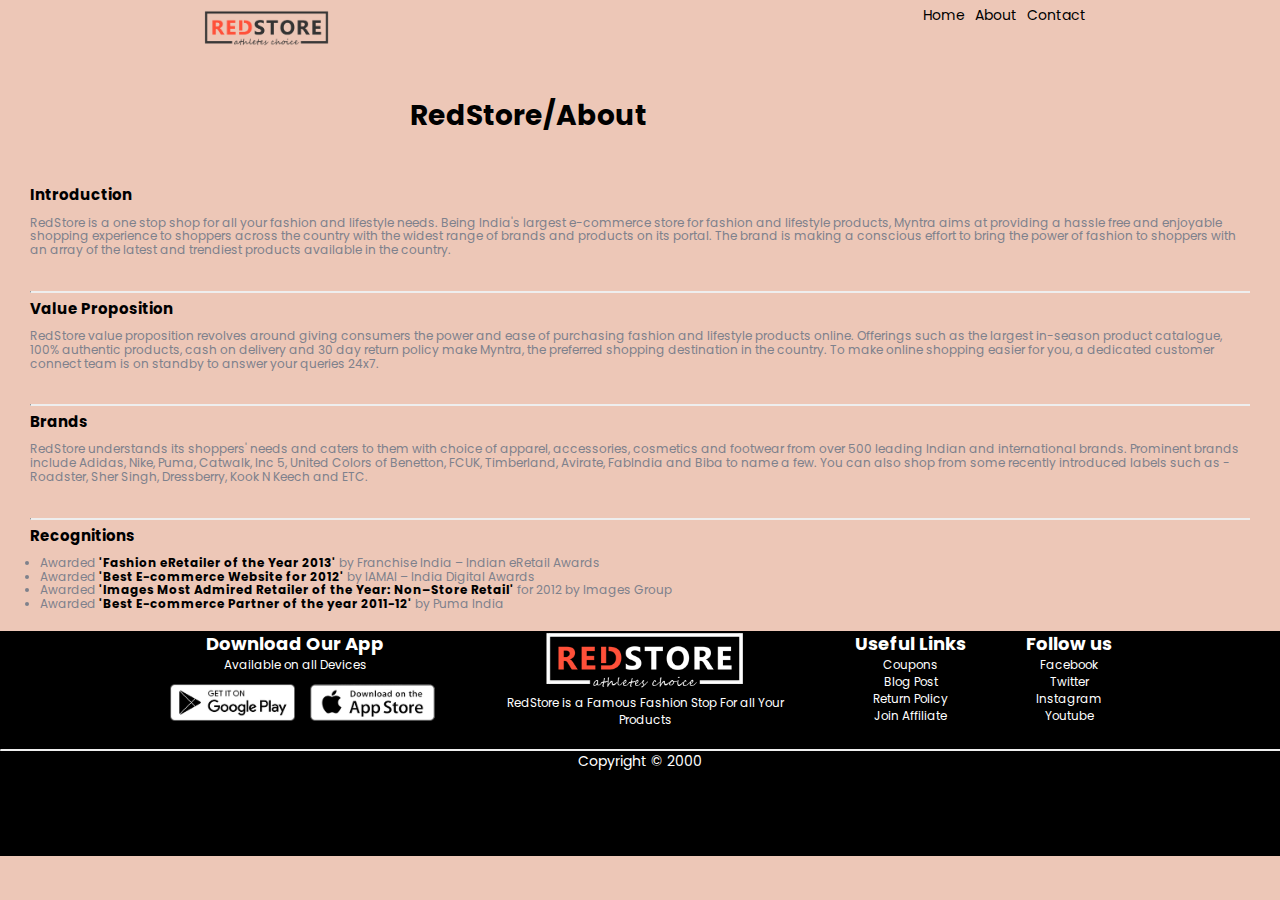
<file: about.html>
<!DOCTYPE html>
<html lang="en">
<head>
    <meta charset="UTF-8">
    <meta http-equiv="X-UA-Compatible" content="IE=edge">
    <meta name="viewport" content="width=device-width, initial-scale=1.0">
    <title>About-Us RedStore</title>
    <link rel="stylesheet" href="css/style-2.css">
</head>
<body>
    <div class="navbar">
            <div class="logo">
                <img src="images/logo.png" width="120px">
            </div>
            <div class="convo1">
                <ul>
                    <li><a href="index.html">Home</a></li>
                    <li><a href="about.html">About</a></li>
                    <li><a href="contact-us.html">Contact</a></li>
                </ul>
            </div>
        </div>
    <h1 id="about">RedStore/About</h1>
    <div class="about-container">
    <h5 class="line-class">Introduction</h5>
    <p class="para">RedStore is a one stop shop for all your fashion and lifestyle needs. Being India's largest e-commerce store for fashion and lifestyle products, Myntra aims at providing a hassle free and enjoyable shopping experience to shoppers across the country with the widest range of brands and products on its portal. The brand is making a conscious effort to bring the power of fashion to shoppers with an array of the latest and trendiest products available in the country.</p>
    <br>
    <hr>
    <h5 class="line-class">Value Proposition</h5>
    <p class="para">RedStore value proposition revolves around giving consumers the power and ease of purchasing fashion and lifestyle products online. Offerings such as the largest in-season product catalogue, 100% authentic products, cash on delivery and 30 day return policy make Myntra, the preferred shopping destination in the country. To make online shopping easier for you, a dedicated customer connect team is on standby to answer your queries 24x7.</p>
    <br>
    <hr>
    <h5 class="line-class">Brands</h5>
    <p class="para">RedStore understands its shoppers' needs and caters to them with choice of apparel, accessories, cosmetics and footwear from over 500 leading Indian and international brands. Prominent brands include Adidas, Nike, Puma, Catwalk, Inc 5, United Colors of Benetton, FCUK, Timberland, Avirate, FabIndia and Biba to name a few. You can also shop from some recently introduced labels such as - Roadster, Sher Singh, Dressberry, Kook N Keech and ETC.</p>
    <br>
    <hr>
    <h5 class="line-class">Recognitions</h5>
    <ul class="ul">
        <li>Awarded <strong id="strong">'Fashion eRetailer of the Year 2013'</strong> by Franchise India – Indian eRetail Awards</li>
        <li>Awarded <strong id="strong">'Best E-commerce Website for 2012'</strong> by IAMAI – India Digital Awards</li>
        <li>Awarded <strong id="strong">'Images Most Admired Retailer of the Year: Non–Store Retail'</strong> for 2012 by Images Group</li>
        <li>Awarded <strong id="strong">'Best E-commerce Partner of the year 2011-12'</strong> by Puma India</li>
    </ul>
</div>
<div class="footer">
    <div class="small">
        <div class="row2">
            <div class="col1-1">
                <h3>Download Our App</h3>
                <p>Available on all Devices</p>
                <div class="logo">
                    <img src="images/play-store.png">
                    <img src="images/app-store.png">
                </div>
            </div>
            <div class="col1-2">
                <img src="images/logo-white.png" width="200px">
                <p>RedStore is a Famous Fashion Stop For all Your Products</p>
            </div>
            <div class="col1-3">
                <h3>Useful Links</h3>
                <ul>
                    <li>Coupons</li>
                    <li>Blog Post</li>
                    <li>Return Policy</li>
                    <li>Join Affiliate</li>
                </ul>
            </div>
            <div class="col1-4">
                <h3>Follow us</h3>
                <ul>
                    <li>Facebook</li>
                    <li>Twitter</li>
                    <li>Instagram</li>
                    <li>Youtube</li>
                </ul>
            </div>

        </div>
    </div>
    <hr style="margin-bottom: 0px;">
    <div class="copyright">
        <p>Copyright &copy; 2000</p>
    </div>
</div>
</body>
</html>
</file>
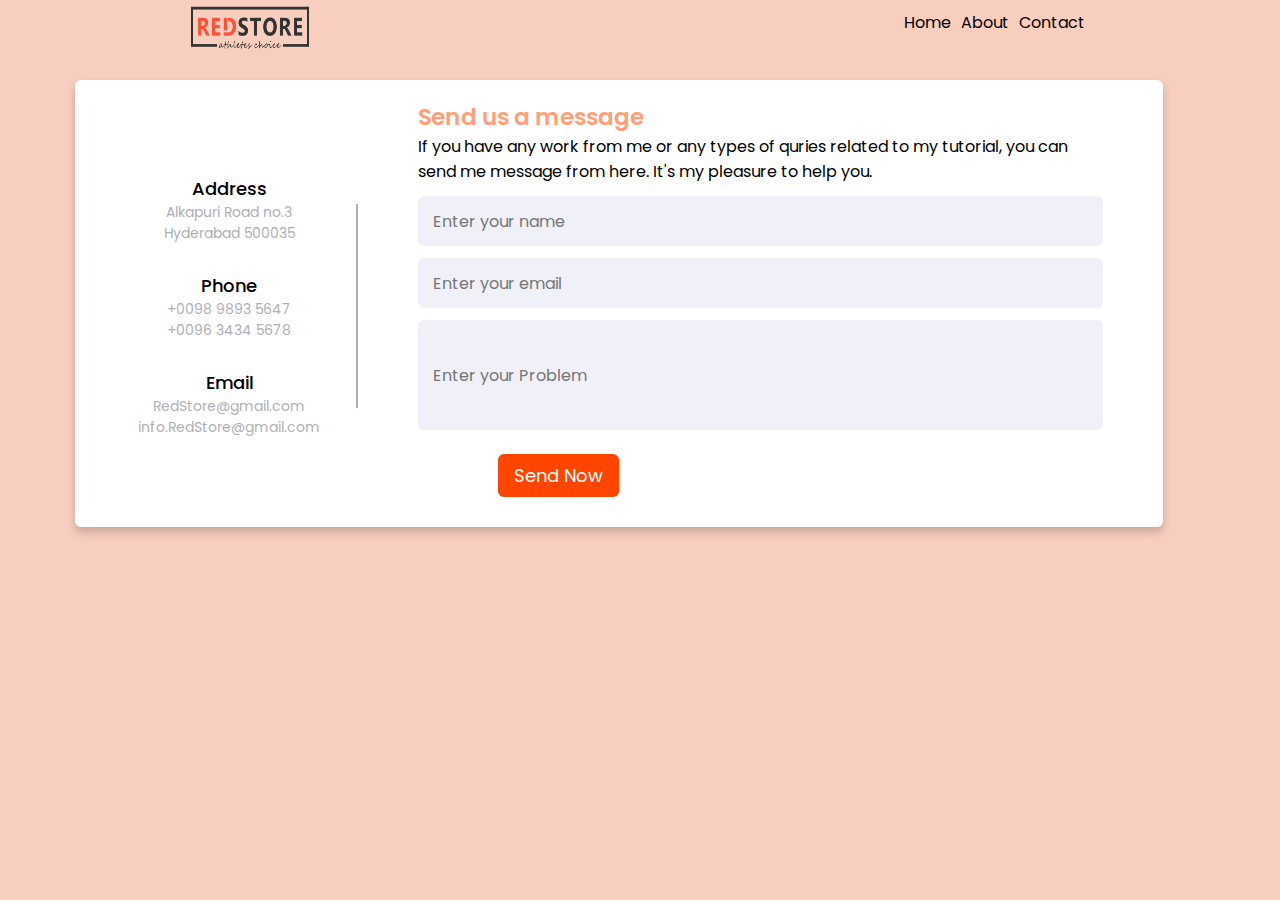
<file: contact-us.html>
<!DOCTYPE html>
<html lang="en">

<head>
  <meta charset="UTF-8">
  <meta http-equiv="X-UA-Compatible" content="IE=edge">
  <meta name="viewport" content="width=device-width, initial-scale=1.0">
  <link rel="stylesheet" href="css/style-3.css">
  <title>Contact Us | RedStore</title>
</head>

<body>


  <div class="navbar">
    <div class="logo">
      <img src="images/logo.png" width="120px">
    </div>
    <div class="convo1">
      <ul>
        <li><a href="index.html">Home</a></li>
        <li><a href="about.html">About</a></li>
        <li><a href="contact-us.html">Contact</a></li>
      </ul>
    </div>
  </div>
  <div class="container">
    <div class="content">
      <div class="left-side">
        <div class="address details">
          <i class="fas fa-map-marker-alt"></i>
          <div class="topic">Address</div>
          <div class="text-one">Alkapuri Road no.3</div>
          <div class="text-two">Hyderabad 500035</div>
        </div>
        <div class="phone details">
          <i class="fas fa-phone-alt"></i>
          <div class="topic">Phone</div>
          <div class="text-one">+0098 9893 5647</div>
          <div class="text-two">+0096 3434 5678</div>
        </div>
        <div class="email details">
          <i class="fas fa-envelope"></i>
          <div class="topic">Email</div>
          <div class="text-one">RedStore@gmail.com</div>
          <div class="text-two">info.RedStore@gmail.com</div>
        </div>
      </div>
      <div class="right-side">
        <div class="topic-text">Send us a message</div>
        <p>If you have any work from me or any types of quries related to my tutorial, you can send me message from
          here. It's my pleasure to help you.</p>
        <form action="#">
          <div class="input-box">
            <input type="text" placeholder="Enter your name">
          </div>
          <div class="input-box">
            <input type="text" placeholder="Enter your email">
          </div>
          <div class="input-box message-box">
            <input type="text" placeholder="Enter your Problem">
          </div>
          <div class="button">
            <input type="button" value="Send Now" onclick="message()">
          </div>
        </form>
      </div>
    </div>
  </div>
  </div>
</body>
<script>
  function message(){
    alert("Thank You for Contacting Us!We Will Look into the issue as soon as possible");
  }
</script>

</html>
</file>
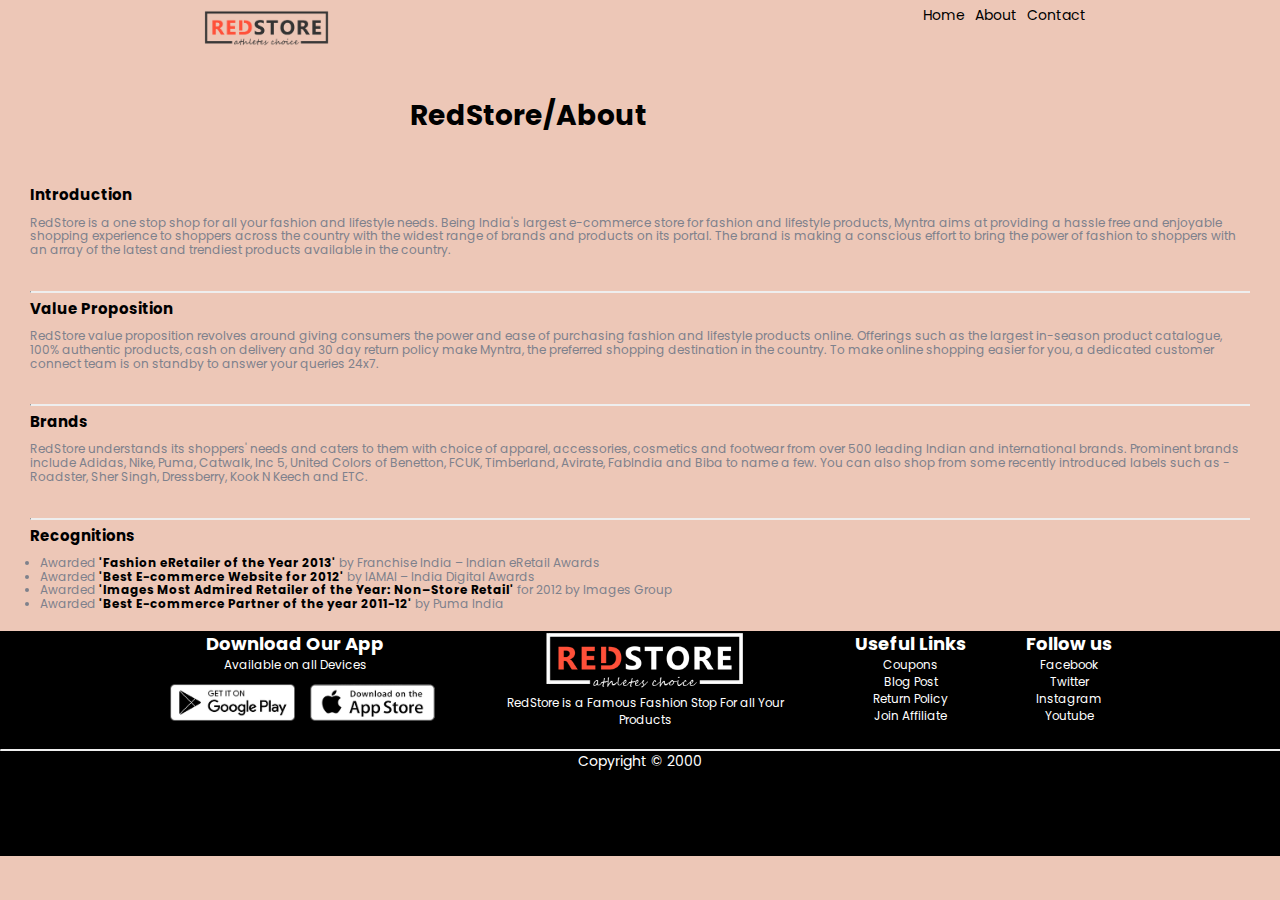
<file: LT_DEC2021_rahul/about.html>
<!DOCTYPE html>
<html lang="en">
<head>
    <meta charset="UTF-8">
    <meta http-equiv="X-UA-Compatible" content="IE=edge">
    <meta name="viewport" content="width=device-width, initial-scale=1.0">
    <title>About-Us RedStore</title>
    <link rel="stylesheet" href="/css/style-2.css">
</head>
<body>
    <div class="navbar">
            <div class="logo">
                <img src="/images/logo.png" width="120px">
            </div>
            <div class="convo1">
                <ul>
                    <li><a href="/Lueurtech.html">Home</a></li>
                    <li><a href="/about.html">About</a></li>
                    <li><a href="/contact-us.html">Contact</a></li>
                </ul>
            </div>
        </div>
    <h1 id="about">RedStore/About</h1>
    <div class="about-container">
    <h5 class="line-class">Introduction</h5>
    <p class="para">RedStore is a one stop shop for all your fashion and lifestyle needs. Being India's largest e-commerce store for fashion and lifestyle products, Myntra aims at providing a hassle free and enjoyable shopping experience to shoppers across the country with the widest range of brands and products on its portal. The brand is making a conscious effort to bring the power of fashion to shoppers with an array of the latest and trendiest products available in the country.</p>
    <br>
    <hr>
    <h5 class="line-class">Value Proposition</h5>
    <p class="para">RedStore value proposition revolves around giving consumers the power and ease of purchasing fashion and lifestyle products online. Offerings such as the largest in-season product catalogue, 100% authentic products, cash on delivery and 30 day return policy make Myntra, the preferred shopping destination in the country. To make online shopping easier for you, a dedicated customer connect team is on standby to answer your queries 24x7.</p>
    <br>
    <hr>
    <h5 class="line-class">Brands</h5>
    <p class="para">RedStore understands its shoppers' needs and caters to them with choice of apparel, accessories, cosmetics and footwear from over 500 leading Indian and international brands. Prominent brands include Adidas, Nike, Puma, Catwalk, Inc 5, United Colors of Benetton, FCUK, Timberland, Avirate, FabIndia and Biba to name a few. You can also shop from some recently introduced labels such as - Roadster, Sher Singh, Dressberry, Kook N Keech and ETC.</p>
    <br>
    <hr>
    <h5 class="line-class">Recognitions</h5>
    <ul class="ul">
        <li>Awarded <strong id="strong">'Fashion eRetailer of the Year 2013'</strong> by Franchise India – Indian eRetail Awards</li>
        <li>Awarded <strong id="strong">'Best E-commerce Website for 2012'</strong> by IAMAI – India Digital Awards</li>
        <li>Awarded <strong id="strong">'Images Most Admired Retailer of the Year: Non–Store Retail'</strong> for 2012 by Images Group</li>
        <li>Awarded <strong id="strong">'Best E-commerce Partner of the year 2011-12'</strong> by Puma India</li>
    </ul>
</div>
<div class="footer">
    <div class="small">
        <div class="row2">
            <div class="col1-1">
                <h3>Download Our App</h3>
                <p>Available on all Devices</p>
                <div class="logo">
                    <img src="/images/play-store.png">
                    <img src="/images/app-store.png">
                </div>
            </div>
            <div class="col1-2">
                <img src="/images/logo-white.png" width="200px">
                <p>RedStore is a Famous Fashion Stop For all Your Products</p>
            </div>
            <div class="col1-3">
                <h3>Useful Links</h3>
                <ul>
                    <li>Coupons</li>
                    <li>Blog Post</li>
                    <li>Return Policy</li>
                    <li>Join Affiliate</li>
                </ul>
            </div>
            <div class="col1-4">
                <h3>Follow us</h3>
                <ul>
                    <li>Facebook</li>
                    <li>Twitter</li>
                    <li>Instagram</li>
                    <li>Youtube</li>
                </ul>
            </div>

        </div>
    </div>
    <hr style="margin-bottom: 0px;">
    <div class="copyright">
        <p>Copyright &copy; 2000</p>
    </div>
</div>
</body>
</html>
</file>
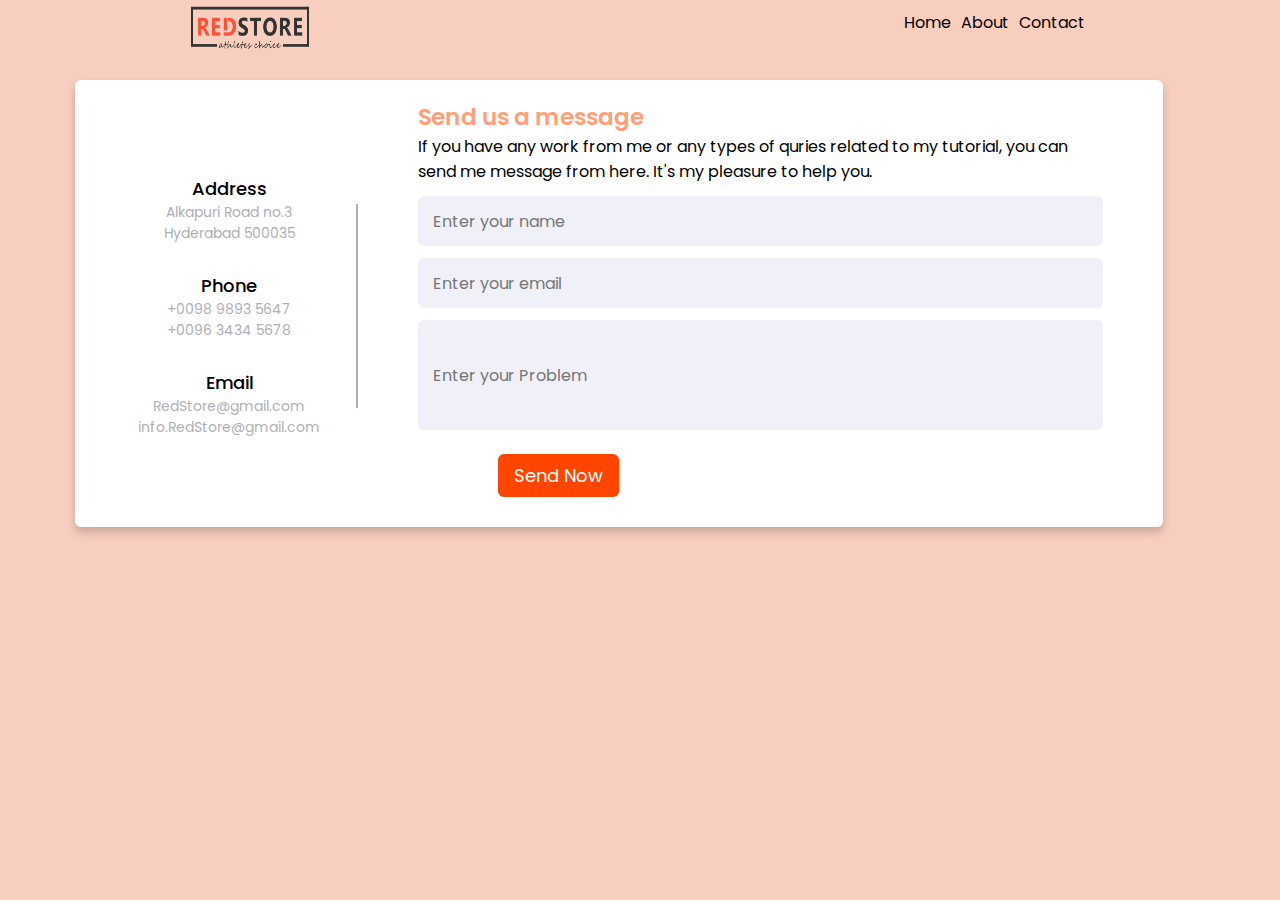
<file: LT_DEC2021_rahul/contact-us.html>
<!DOCTYPE html>
<html lang="en">

<head>
  <meta charset="UTF-8">
  <meta http-equiv="X-UA-Compatible" content="IE=edge">
  <meta name="viewport" content="width=device-width, initial-scale=1.0">
  <link rel="stylesheet" href="/css/style-3.css">
  <title>Contact Us | RedStore</title>
</head>

<body>


  <div class="navbar">
    <div class="logo">
      <img src="/images/logo.png" width="120px">
    </div>
    <div class="convo1">
      <ul>
        <li><a href="/index.html">Home</a></li>
        <li><a href="/about.html">About</a></li>
        <li><a href="/contact-us.html">Contact</a></li>
      </ul>
    </div>
  </div>
  <div class="container">
    <div class="content">
      <div class="left-side">
        <div class="address details">
          <i class="fas fa-map-marker-alt"></i>
          <div class="topic">Address</div>
          <div class="text-one">Alkapuri Road no.3</div>
          <div class="text-two">Hyderabad 500035</div>
        </div>
        <div class="phone details">
          <i class="fas fa-phone-alt"></i>
          <div class="topic">Phone</div>
          <div class="text-one">+0098 9893 5647</div>
          <div class="text-two">+0096 3434 5678</div>
        </div>
        <div class="email details">
          <i class="fas fa-envelope"></i>
          <div class="topic">Email</div>
          <div class="text-one">RedStore@gmail.com</div>
          <div class="text-two">info.RedStore@gmail.com</div>
        </div>
      </div>
      <div class="right-side">
        <div class="topic-text">Send us a message</div>
        <p>If you have any work from me or any types of quries related to my tutorial, you can send me message from
          here. It's my pleasure to help you.</p>
        <form action="#">
          <div class="input-box">
            <input type="text" placeholder="Enter your name">
          </div>
          <div class="input-box">
            <input type="text" placeholder="Enter your email">
          </div>
          <div class="input-box message-box">
            <input type="text" placeholder="Enter your Problem">
          </div>
          <div class="button">
            <input type="button" value="Send Now" onclick="message()">
          </div>
        </form>
      </div>
    </div>
  </div>
  </div>
</body>
<script>
  function message(){
    alert("Thank You for Contacting Us!We Will Look into the issue as soon as possible");
  }
</script>

</html>
</file>
<file: css/style-2.css>
@import url('https://fonts.googleapis.com/css2?family=Poppins:wght@200;300;400;600&display=swap');
@import url('https://fonts.googleapis.com/css2?family=Mukta:wght@200&display=swap');
*{
    margin: 0;
    padding: 0;
    font-family: 'Poppins', sans-serif;
    box-sizing: border-box;
}
body{
    background-color: rgb(237, 199, 183);
    font-size: 14px;
line-height: 1.42857143;
}
.navbar{
    display:flex;
    justify-content: space-evenly;
    /* margin-top: 5px; */
}
.navbar ul {
    list-style: none;
    display: flex;
}
.navbar ul li{
    padding: 5px 5px;
}
.navbar ul li a{
    text-decoration: none;
    color: black;
}
.footer{
    /* max-width: 100vw; */
    min-height: 25vh;
    background-color: black;
    color: white;
    
}
.footer .row2{
    margin-top: 0px;
}
.col1-3 li{
    list-style: none;
}
.col1-4 li{
    list-style: none;
}
.logo img{
    width: 140px;
    margin-top: 10px;
    padding-left: 15px;
}
.footer h3{
    font-size: 12px;
}
.col1-1,.col1-2,.col1-3,.col1-4{
    padding: 0px 30px;
}
.col1-2 p{
    width: 300px;
    text-align: center;
}
.col1-3,.col1-4{
    text-align: center;
}
.col1-3 h3{
    font-size: 18px;
    font-weight: bold;
}
.col1-1 h3{
    font-size: 18px;
    font-weight: bold;
}
.col1-4 h3{
    font-size: 18px;
    font-weight: bold;
}
.col1-2,.col1-1{
    text-align: center;
}
hr{
    margin-bottom: 0px;
    border-top: 1px solid #eee;
    margin-top: 20px;
}
.copyright{
    text-align: center;
}

#about{
    margin: 50px 410px;
}
.para{
    margin-top: 12px;
    margin-left: 0px;
    color: #7E818C;
}
.about-container{
    line-height: 1.15;
    margin: 0px 30px;
    font-size: 12px;
    font-family: 'Mukta', sans-serif;
}
.line-class{
    margin-top: 7px;
    font-size: 15px;
}
.ul{
    margin-top: 12px;
    margin-left: 10px;
    color: #7E818C;
    margin-bottom: 20px;
}
#strong{
    color: #000;
}
.small{
    display: flex;
    max-width: 1080px;
    margin: auto;
    padding: 0px 25px;
    font-size: 85%;
}
.row2{
    display: flex;
    justify-content: center;
    align-content: center;
    margin-top: 45px;
}
.convo1{
    display: flex;
    margin-left: 400px;
}

.logo{
    display:flex;
}
</file>
<file: css/style-3.css>
@import url('https://fonts.googleapis.com/css2?family=Poppins:wght@200;300;400;500;600;700&display=swap');
*{
  margin: 0;
  padding: 0;
  box-sizing: border-box;
  font-family: "Poppins" , sans-serif;
}
body{
    background-color: rgb(248, 206, 191);   
}
.navbar{
    display:flex;
    justify-content: space-evenly;
    margin-top: 5px;
}
.navbar ul {
    list-style: none;
    display: flex;
    margin-top: 0px;
margin-bottom: 10px;
}
.navbar ul li{
    padding: 5px 5px;
}
.navbar ul li a{
    text-decoration: none;
    color: black;
}
.logo{
    display:flex;
}
.convo1{
    display: flex;
    margin-left: 400px;
}

.container{
    width: 85%;
    background: #fff;
    border-radius: 6px;
    padding: 20px 60px 30px 40px;
    box-shadow: 0 5px 10px rgba(0, 0, 0, 0.2);
    margin: 30px 0px 0px 75px;
  }
  .container .content{
    display: flex;
    align-items: center;
    justify-content: space-between;
  }
  .container .content .left-side{
    width: 25%;
    height: 100%;
    display: flex;
    flex-direction: column;
    align-items: center;
    justify-content: center;
    margin-top: 15px;
    position: relative;
  }
  .content .left-side::before{
    content: '';
    position: absolute;
    height: 70%;
    width: 2px;
    right: -15px;
    top: 50%;
    transform: translateY(-50%);
    background: #afafb6;
  }
  .content .left-side .details{
    margin: 14px;
    text-align: center;
  }
  .content .left-side .details i{
    font-size: 30px;
    color: #3e2093;
    margin-bottom: 10px;
  }
  .content .left-side .details .topic{
    font-size: 18px;
    font-weight: 500;
  }
  .content .left-side .details .text-one,
  .content .left-side .details .text-two{
    font-size: 14px;
    color: #afafb6;
  }
  .container .content .right-side{
    width: 75%;
    margin-left: 75px;
  }
  .content .right-side .topic-text{
    font-size: 23px;
    font-weight: 600;
    color: lightsalmon;
  }
  .right-side .input-box{
    height: 50px;
    width: 100%;
    margin: 12px 0;
  }
  .right-side .input-box input,
  .right-side .input-box textarea{
    height: 100%;
    width: 100%;
    border: none;
    outline: none;
    font-size: 16px;
    background: #F0F1F8;
    border-radius: 6px;
    padding: 0 15px;
    resize: none;
  }
  .right-side .message-box{
    min-height: 110px;
  }
  .right-side .input-box textarea{
    padding-top: 6px;
  }
  .right-side .button{
    display: inline-block;
    margin-top: 12px;
    margin-left: 80px;
  }
  .right-side .button input[type="button"]{
    color: #fff;
    font-size: 18px;
    outline: none;
    border: none;
    padding: 8px 16px;
    border-radius: 6px;
    background: orangered;
    cursor: pointer;
    transition: all 0.3s ease;
  }
  .button input[type="button"]:hover{
    background: orangered;
  }
  
  @media (max-width: 950px) {
    .container{
      width: 90%;
      padding: 30px 40px 40px 35px ;
    }
    .container .content .right-side{
     width: 75%;
     margin-left: 55px;
  }
  }
  @media (max-width: 820px) {
    .container{
      margin: 40px 0;
      height: 100%;
    }
    .container .content{
      flex-direction: column-reverse;
    }
   .container .content .left-side{
     width: 100%;
     flex-direction: row;
     margin-top: 40px;
     justify-content: center;
     flex-wrap: wrap;
   }
   .container .content .left-side::before{
     display: none;
   }
   .container .content .right-side{
     width: 100%;
     margin-left: 0;
   }
  }
</file>
